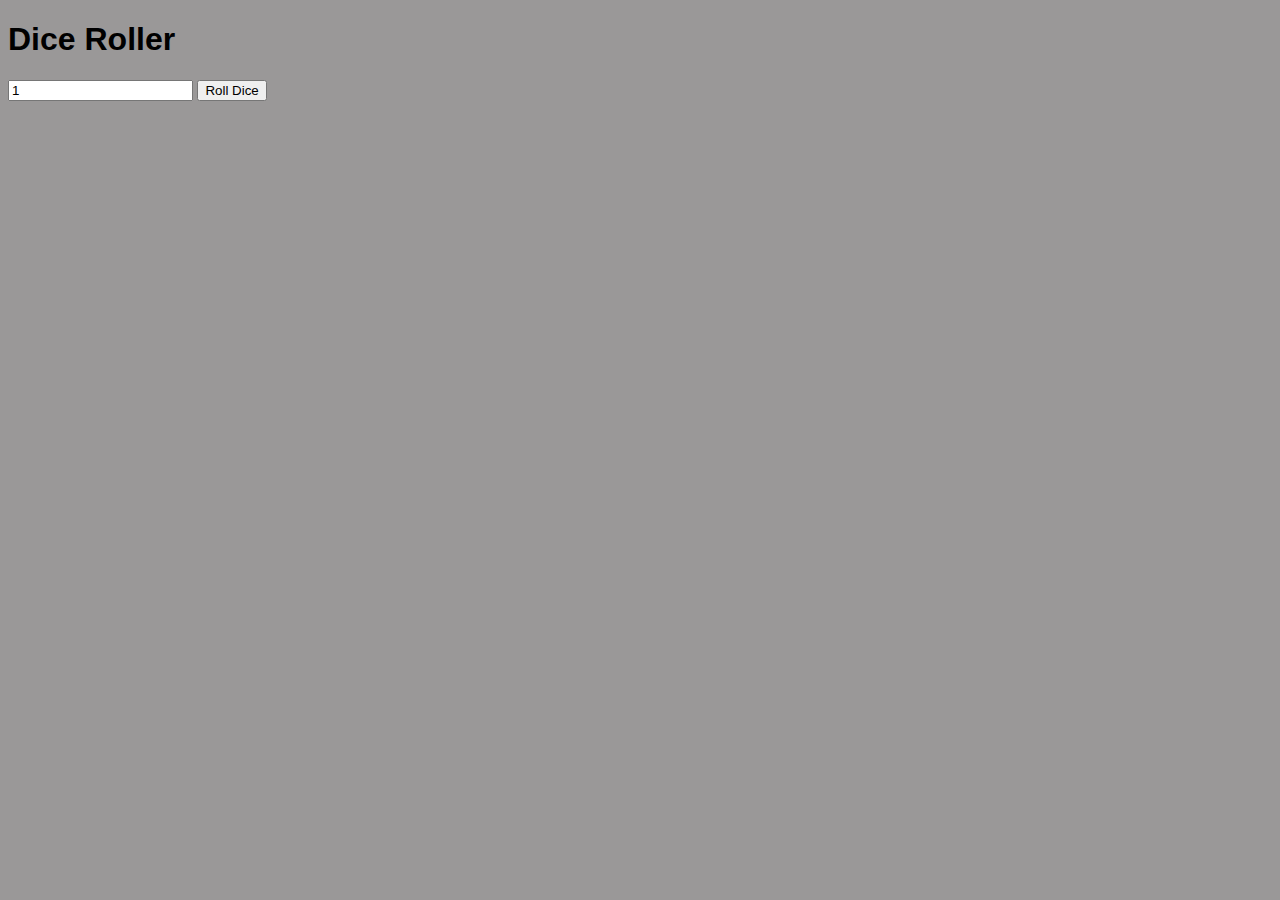
<file: 1 Generate Password/index.html>
<!DOCTYPE html>
<html lang="en">
<head>
    <meta charset="UTF-8">
    <meta name="viewport" content="width=device-width, initial-scale=1.0">
    <title> </title>
    <link rel="stylesheet" href="style.css">
</head>
<body>
<!--  
    <label id="countLabel">0</label>
 <br>
    
    <div id="btnContainer">
        <button id="decreaseBtn" class="buttons">Decrease</button>
        <button id="resetBtn"  class="buttons">ReSet</button>
        <button id="increaseBtn"  class="buttons">Increase</button>
    </div> -->



<!-- 2 -->
    <!-- <button id="MyButton">roll</button>
    <label for="" id="myLabel1"></label>
    <label for="" id="myLabel2"></label>
    <label for="" id="myLabel3"></label>

 -->



<!-- //4 -->
<!-- 
<form action="">
    <h1>Temperature Conversion:</h1>
    <input type="number" name="" id="textBox"><br>

    <input type="radio" id="toFahrenheit" name="unit">
    <label for="toFahrenheit">Celsius ➡ Fahrenheit</label><br>

    <input type="radio" id="toCelsius" name="unit">
    <label for="toCelsius">Fahrenheit ➡ Celsius</label><br>

    <button type="button" onclick="convert()">Convert</button>
    <p id="result"></p>

</form> -->


<!-- //5  -->

<div class="container">
    <h1>Dice Roller</h1>
    <label for="# of Dice:"></label>
    <input type="number" value="1" min="1">
    <button onclick="rollDice()">Roll Dice</button>
    <div class="diceResult"></div>
    <div class="diceImage"></div> 
</div>

 

<!-- //5 -->



<script src="style.js"></script>

</body>
</html>
</file>
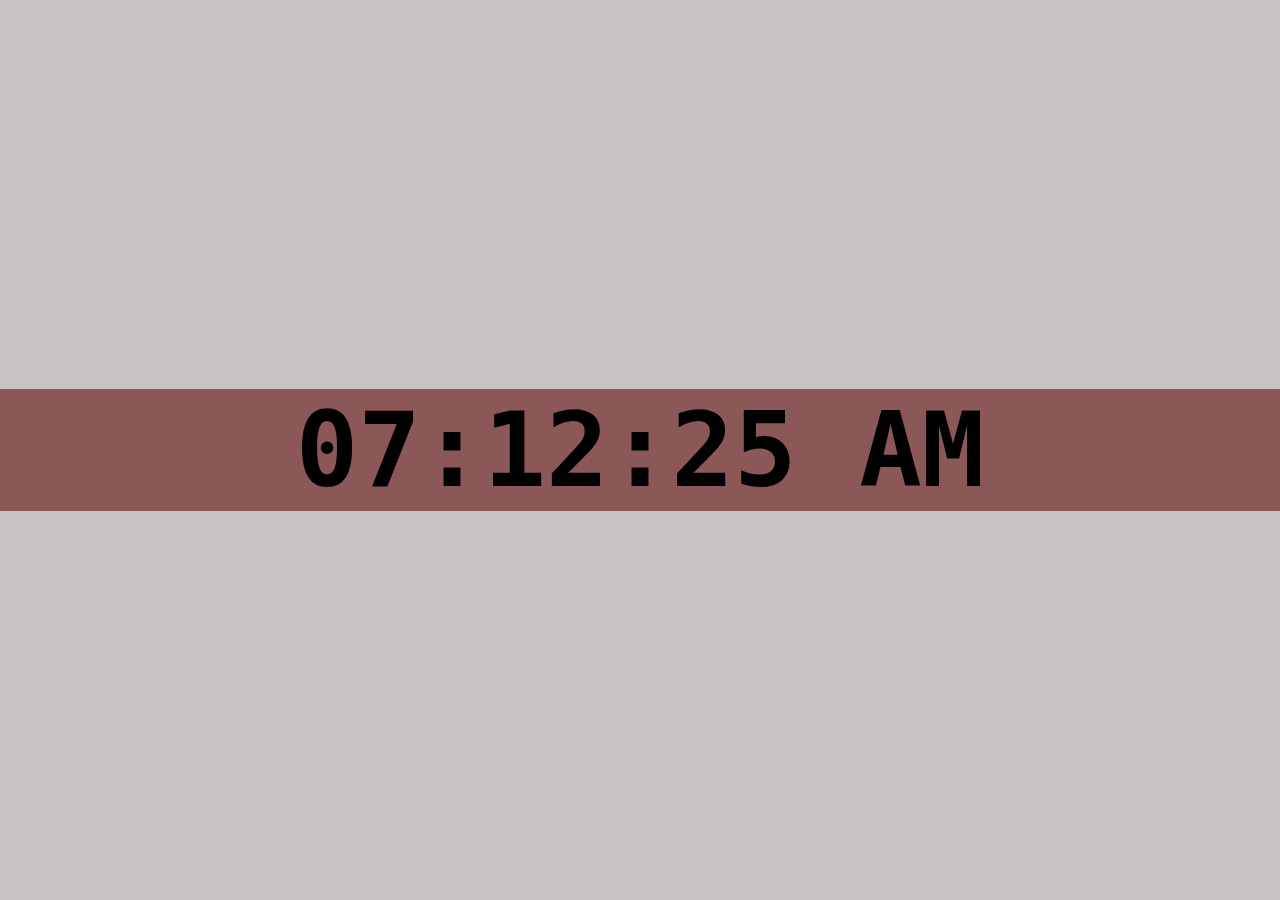
<file: 2 Digital Clock/index.html>
<!DOCTYPE html>
<html lang="en">
<head>
    <meta charset="UTF-8">
    <meta name="viewport" content="width=device-width, initial-scale=1.0">
    <title>Document</title>
    <link rel="stylesheet" href="style.css">
</head>
<body>
    
    <div id="clock-container">
        <div id="clock">00:00:00</div>
    </div>

    <script src="script.js"></script>
</body>
</html>
</file>
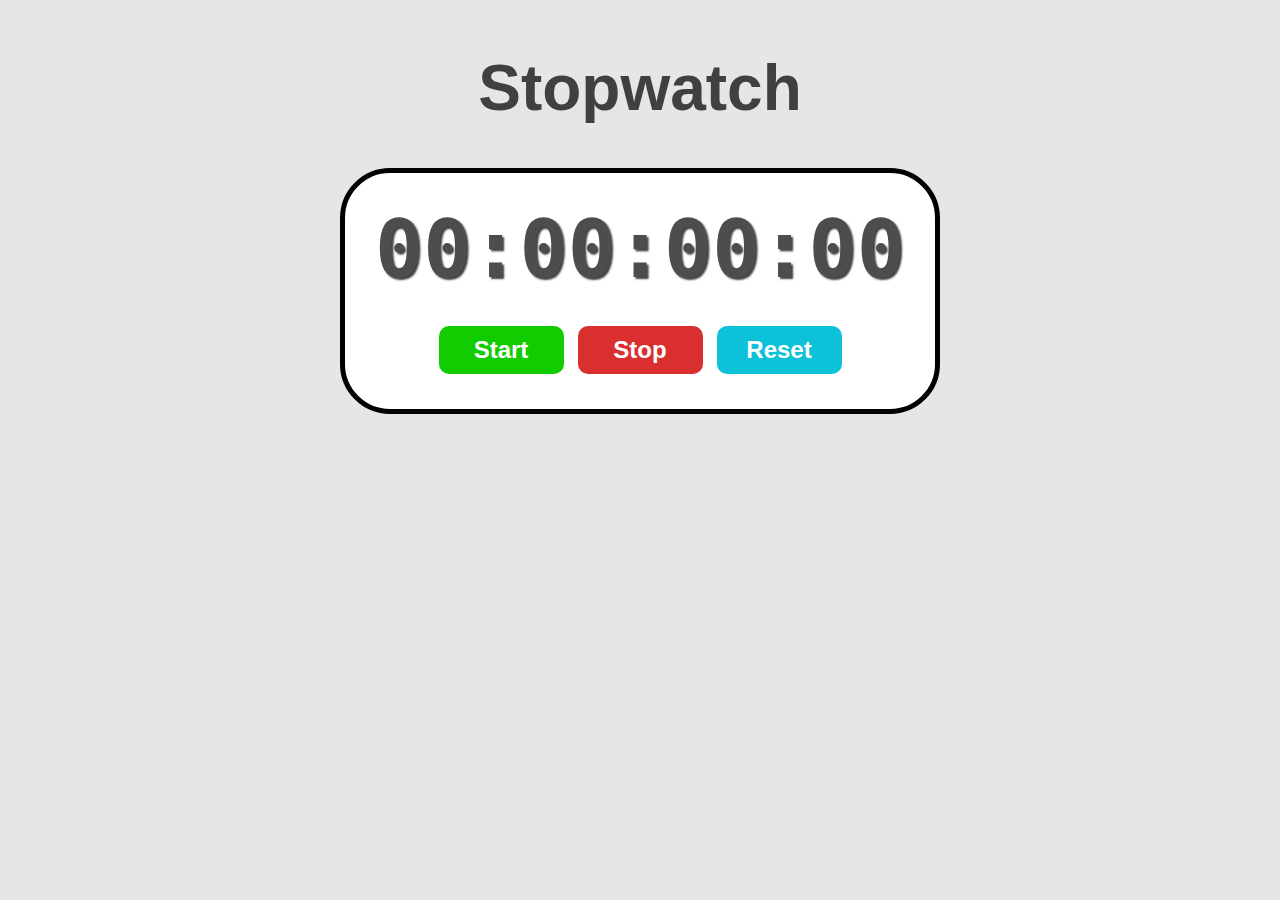
<file: 3 Stopwatch/index.htm>
<!DOCTYPE html>
<html lang="en">
<head>
    <meta charset="UTF-8">
    <meta name="viewport" content="width=device-width, initial-scale=1.0">
    <title>Document</title>
    <link rel="stylesheet" href="style.css">
</head>
<body>
    
    <h1 id="myH1">Stopwatch</h1>
    <div id="container">
        <div id="display">
            00:00:00:00
        </div>
        <div id="controls">
            <button id="startBtn" onclick="start()">Start</button>
            <button id="stopBtn" onclick="stop()">Stop</button>
            <button id="resetBtn" onclick="reset()">Reset</button>
        </div>
    </div>

    <script src="script.js"></script>
</body>
</html>
</file>
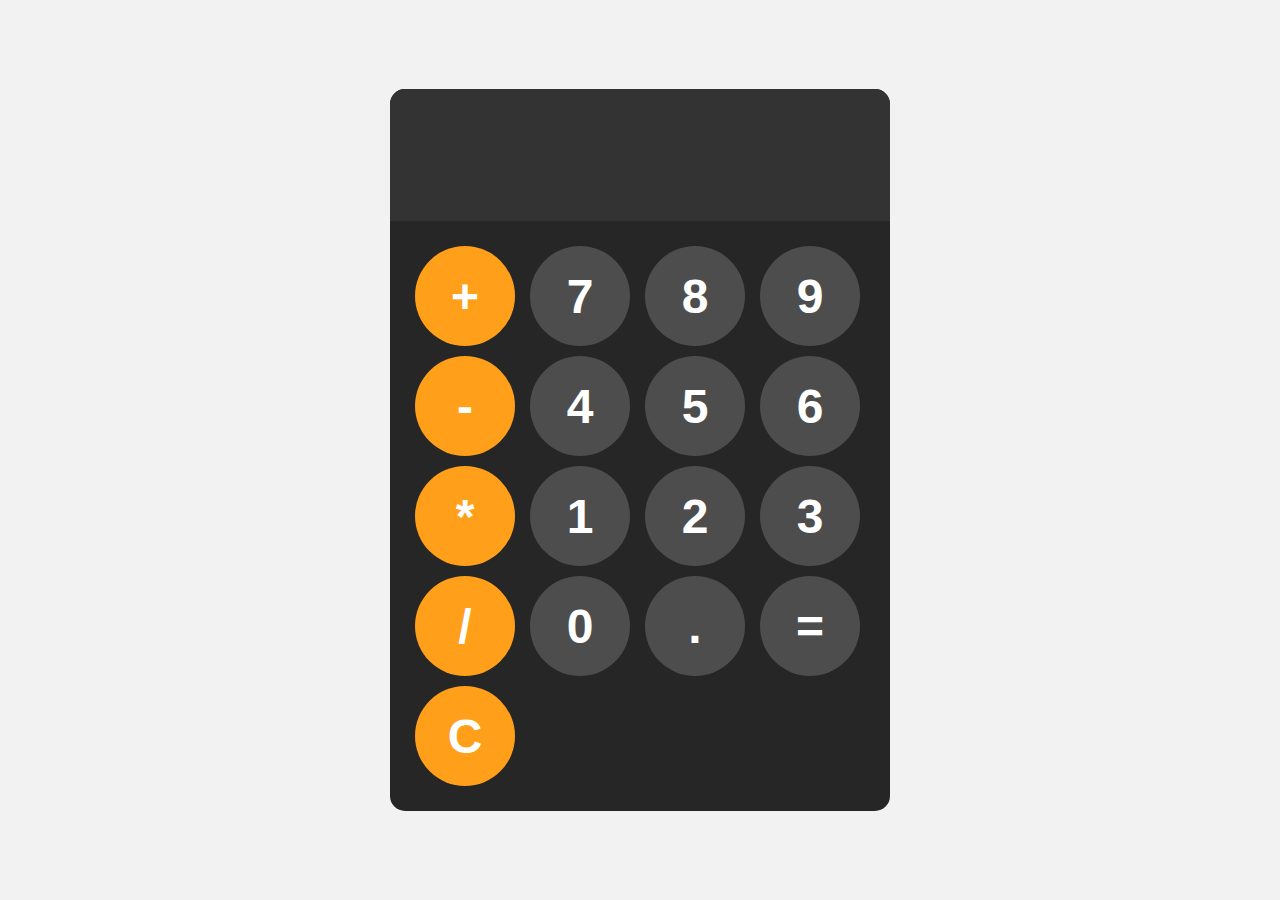
<file: 4 Calculator/index.html>
<!DOCTYPE html>
<html lang="en">
<head>
    <meta charset="UTF-8">
    <meta name="viewport" content="width=device-width, initial-scale=1.0">
    <title>Calculator</title>
    <link rel="stylesheet" href="style.css">
</head>
<body>
    <!-- <div class="calculatorTitle">Calculator</div> -->

    <div id="calculator">
        <input id="display" readonly>
            <div id="keys">
                <button onclick="appendToDisplay('+')" class="operator-btn">+</button>
                <button onclick="appendToDisplay('7')">7</button>
                <button onclick="appendToDisplay('8')">8</button>
                <button onclick="appendToDisplay('9')">9</button>
                <button onclick="appendToDisplay('-')" class="operator-btn">-</button>
                <button onclick="appendToDisplay('4')">4</button>
                <button onclick="appendToDisplay('5')">5</button>
                <button onclick="appendToDisplay('6')">6</button>
                <button onclick="appendToDisplay('*')" class="operator-btn">*</button>
                <button onclick="appendToDisplay('1')">1</button>
                <button onclick="appendToDisplay('2')">2</button>
                <button onclick="appendToDisplay('3')">3</button>
                <button onclick="appendToDisplay('/')" class="operator-btn">/</button>
                <button onclick="appendToDisplay('0')">0</button>
                <button onclick="appendToDisplay('.')">.</button>
                <button onclick="calculate()">=</button>
                <button onclick="clearDisplay()" class="operator-btn">C</button>
            </div>
    </div>
     

    <script src="index.js"></script>
</body>
</html>
</file>
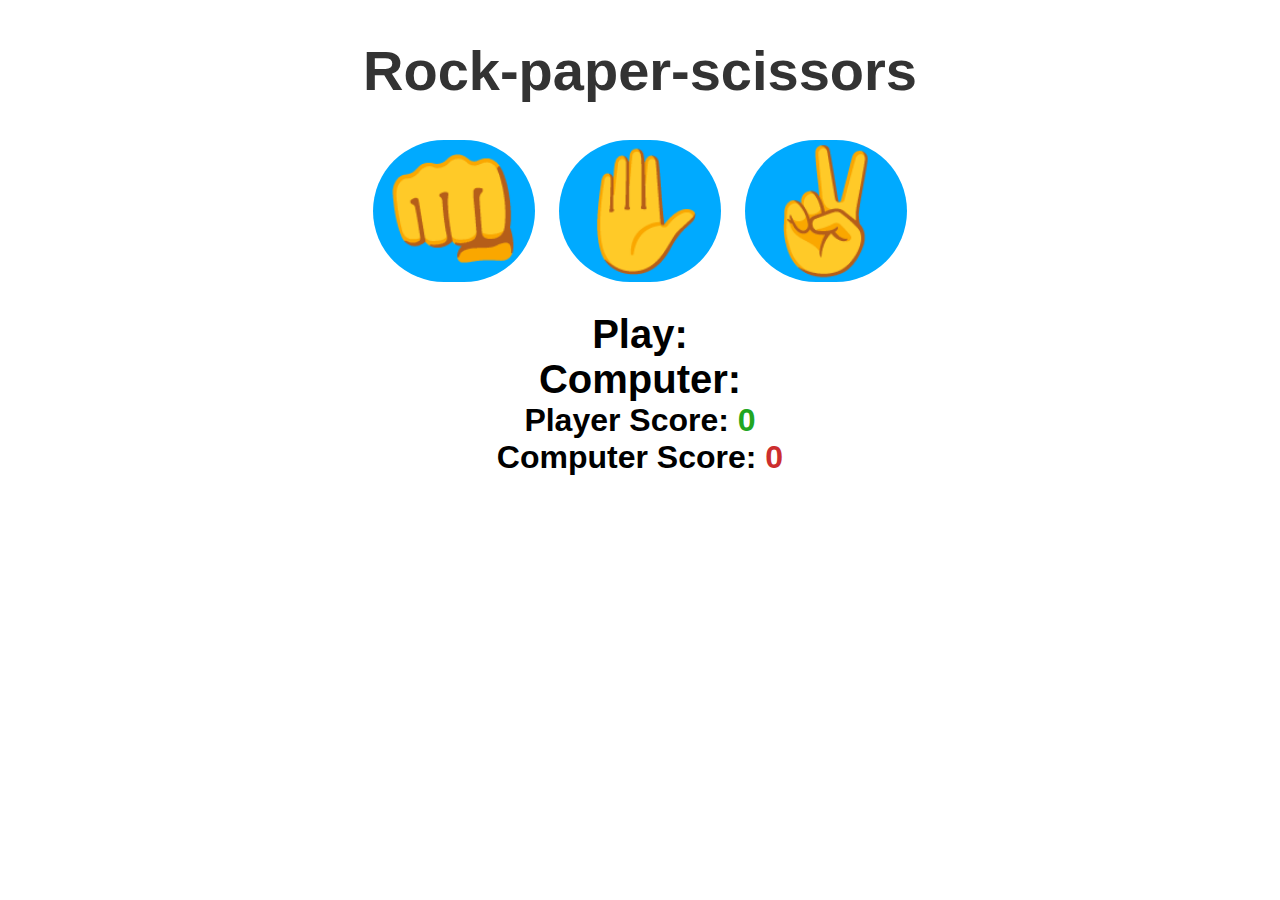
<file: 5 Rock-Paper-Scissors/index.html>
<!DOCTYPE html>
<html lang="en">
<head>
    <meta charset="UTF-8">
    <meta name="viewport" content="width=device-width, initial-scale=1.0">
    <title>RPS</title>
    <link rel="stylesheet" href="style.css">
</head>
<body>
    <h1>Rock-paper-scissors</h1>
   <div class="choices">
       <button onclick="playGame('rock')">👊</button>
       <button onclick="playGame('paper')">✋</button>
       <button onclick="playGame('scissors')">✌</button>

   </div>

   <div id="playerDisplay">Play:</div>
   <div id="computerDisplay">Computer:</div>
   <div id="resultDisplay"></div>

   <div class="scoreDisplay">Player Score:
    <span id="playerScoreDisplay">0</span>
   </div>
   
   <div class="scoreDisplay">Computer Score:
    <span id="computerScoreDisplay">0</span>
   </div>


   <script src="index.js"></script>
</body>
</html>
</file>
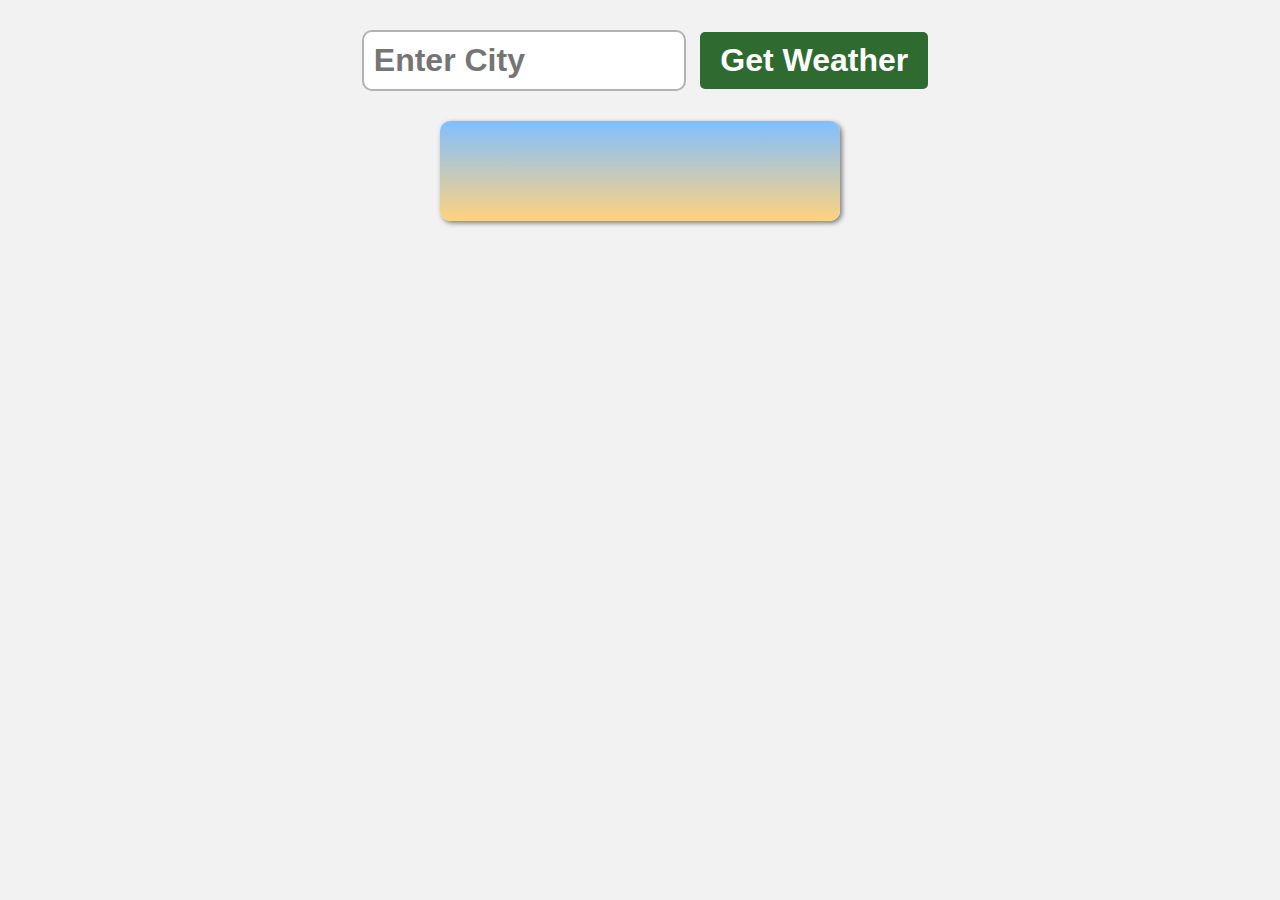
<file: 6 Weather App/index.html>
<!DOCTYPE html>
<html lang="en">
<head>
    <meta charset="UTF-8">
    <meta name="viewport" content="width=device-width, initial-scale=1.0">
    <title>Weather App</title>
    <link rel="stylesheet" href="style.css">
</head>
<body>
    
    <form action="" class="weatherForm">
        <input type="text" class="cityInput" placeholder="Enter City">
        <button type="submit">Get Weather</button>
    </form>

    <div class="card"  > 
    </div>

    <script src="index.js"></script>
</body>
</html>
</file>
<file: 1 Generate Password/style.css>
/* #countLabel{
    display: block;
    text-align: center;
    font-size: 10em;
    font-family: Arial, Helvetica, sans-serif;
}

#btnContainer{
    text-align: center;
}

.buttons{
    padding: 10px 20px;
    font-size: 1.5em;
    color: white;
    background-color: hsl(214, 100%, 74%);
    border-radius: 5px;
    cursor: pointer;
    transition: background-color 0.25s;
}
.buttons:hover{
    background-color: hsl(214, 100%, 56%);
}



/* 2 */
/* #mybutton{
    font-size: 3em;
    padding: 5px 25px;
    border-radius: 5px;
}
#myLabel1 #myLabel2 #myLabel3{
    font-size: 3em;
}  */

body{
    background-color: hsl(0, 1%, 60%);
    font-family: Arial, Helvetica, sans-serif;
}



/* //4 */
/* h1{
    color: hsl(240, 60%, 51%);
}

form{
    background-color: white;
    text-align: center;
    max-width: 350px;
    margin: auto;
    padding: 25px;
    border-radius: 10px;
    box-shadow: 5px 5px 15px hsla(0, 0%, 0%, 0.3);
}

#textBox{
    width: 50%;
    text-align: center;
    font-size: 2em;
    border: 2px solid hsla(0, 0%, 0%, 0.3);
    border-radius: 4px;
    margin-bottom: 15px;
}
label #result{
    font-size: 1.5em;
    font-weight: bold;
}

button{
    margin-top: 15px;
    background-color: hsl(0, 82%, 42%);
    color: white;
    font-size: 1.5em;
    border: none;
    padding: 10px 15px;
    border-radius: 5px;
    cursor: pointer;
}

button:hover{
background-color: hsl(0, 64%, 52%);
} */
</file>
<file: 2 Digital Clock/style.css>
body{
    margin: 0;
    background-color: rgb(200, 194, 194);
}

#clock-container{
    display: flex;
    justify-content: center;
    align-items: center;
    height: 100vh;
}
#clock{
    font-family: monospace;
    font-size: 6.5rem;
    font-weight: bold;
    text-align: center;
    backdrop-filter: blur(5px);
    background-color: hsla(0, 34%, 37%, 0.815);
    width: 100%;
}
</file>
<file: 3 Stopwatch/style.css>
body{
    display: flex;
    flex-direction: column;
    align-items: center;
    background-color: hsl(0, 0%, 90%);
}

#myH1{
    font-size: 4rem;
    font-family: Arial, Helvetica, sans-serif;
    color: hsl(0, 0%, 25%);
}
#container{
    display: flex;
    flex-direction: column;
    align-items: center;
    padding: 30px;
    border-radius: 50px;
    border: 5px solid;
    background-color: white;
}
#display{
    font-size: 5rem;
    font-family: monospace;
    font-weight: bold;
    color: hsl(0, 0%, 30%);
    text-shadow: 2px 2px 2px hsla(0, 0%, 0%, 0.75);
    margin-bottom: 25px;
}

#controls button{
    font-size: 1.5rem;
    font-weight: bold;
    padding: 10px 20px;
    margin: 5px;
    min-width: 125px;
    border: none;
    border-radius: 10px;
    cursor: pointer;
    color: white;
    transition: background-color 0.5s ease;
}
#startBtn{
    background-color: hsl(115, 100%, 40%);
}
#startBtn:hover{
    background-color: hsl(128, 94%, 33%);
}
#stopBtn{
    background-color: hsl(0, 70%, 52%);
}
#stopBtn:hover{
    background-color: hsl(0, 86%, 36%);
}
#resetBtn{
    background-color: hsl(187, 89%, 45%);
}
#resetBtn:hover{
    background-color: hsl(200, 89%, 30%);
}
</file>
<file: 4 Calculator/style.css>
/* .calculatorTitle{
    font-family: Arial, Helvetica, sans-serif;
    font-size: 50px; 
    color: rgb(49, 69, 168);
    text-align: center;
    font-weight: bold;
    text-shadow: 2px 2px 8px gray;
} */
body{
    margin: 0;
    display: flex;
    justify-content: center;
    align-items: center;
    height: 100vh;
    background-color: hsl(0, 0%, 95%);

}

#calculator{
    font-family: Arial, Helvetica, sans-serif;
    background-color: hsl(0, 0%, 15%);
    border-radius: 15px;
    max-width: 500px;
    overflow: hidden;
}
#display{
    width: 100%;
    padding: 20px;
    font-size: 5rem;
    text-align: left;
    border: none;
    color: white;
    background-color: hsl(0, 0%, 20%);
}
#keys{
    display: grid;
    grid-template-columns: repeat(4, 1fr);
    gap: 10px;
    padding: 25px;
}

button{
    width: 100px;
    height: 100px;
    border-radius: 50px;
    border: none;
    background-color: hsl(0, 0%, 30%);
    color: white;
    font-size: 3rem;
    font-weight: bold;
    cursor: pointer;
}
button:hover{
    background-color: hsl(0, 0%, 40%);
}
button:active{
    background-color: hsl(0, 0%, 50%);
}
.operator-btn{
    background-color: hsl(35, 100%, 55%);
}
.operator-btn:hover{
    background-color: hsl(35, 100%, 65%);
}
.operator-btn:active{
    background-color: hsl(35, 100%, 75%);
}
</file>
<file: 5 Rock-Paper-Scissors/style.css>
body{
    font-family: Arial, Helvetica, sans-serif;
    font-weight: bold;
    margin: 0;
    display: flex;
    flex-direction: column;
    align-items: center;
}
h1{
    font-size: 3.5rem;
    color: hsl(0, 0%, 20%);
}
.choices {
    margin-bottom: 30px;
}
.choices button{
    font-size: 7.5rem;
    min-width: 160px;
    margin: 0 10px;
    border-radius: 250px;
    background-color: hsl(200, 100%, 50%);
    cursor: pointer;
    border: none;
    transition: background-color 0.5s ease;
}
.choices button:hover{
    background-color: hsl(200, 100%, 70%);
}
#playerDisplay, #computerDisplay{
    font-size: 2.5rem;
}
#resultDisplay{
    font-size: 5rem;
}
.scoreDisplay{
    font-size: 2rem;
}
.greenText, #playerScoreDisplay{
    color: hsl(120, 67%, 39%);
}
.redText, #computerScoreDisplay{
    color: hsl(0, 63%, 49%);
}
</file>
<file: 6 Weather App/style.css>
body{
    font-family: Arial, Helvetica, sans-serif;
    background-color: hsl(0, 0%, 95%);
    margin: 0;
    display: flex;
    flex-direction: column;
    align-items: center;
}
.weatherForm{
 margin: 20px;

}
.cityInput{
    padding: 10px;
    font-size: 2rem;
    font-weight: bold;
    border: 2px solid hsla(0, 0%, 0%, 0.3);
    border-radius: 10px;
    margin: 10px;
    width: 300px;

}

button[type = "submit"]{
    padding: 10px 20px;
    font-weight: bold;
    font-size: 2rem;
    background-color: hsl(122, 39%, 30%);
    color: white;
    border: none;
    border-radius: 5px;
    cursor: pointer;
}
button[type = "submit"]:hover{
    background-color: hsl(122, 39%, 40%);
}

.card{
    background: linear-gradient(180deg, hsl(210,100%, 75%), hsl(39, 100%, 75%));
    padding: 50px;
    box-shadow: 2px 2px 5px hsla(0, 0%, 0%, 0.5);
    min-width: 300px;
    display: flex;
    border-radius: 10px;
    flex-direction: column;
    align-items: center;
}
h1{
    margin-top: 0;
    margin-bottom: 25px;
}
p{
    font-size: 1.5rem;
    margin: 5px 0;
}
.cityDisplay, .tempDisplay{
    font-size: 3.5rem;
    font-weight: bold;
    color: hsla(0, 0%, 0%, 0.75);
    margin-bottom: 25px;
}
.humidityDisplay{
    font-weight: bold;
    margin-bottom: 25px;
}
.descDisplay{
    font-size: 2rem;
    font-style: italic;
    font-weight: bold;
}
.weatherEmoji{
    margin: 0;
    font-size: 7.5rem;
}
.errorDisplay{
    font-size: 2.5rem;
    font-weight: bold;
    color: hsl(0, 1%, 27%);
}
</file>
